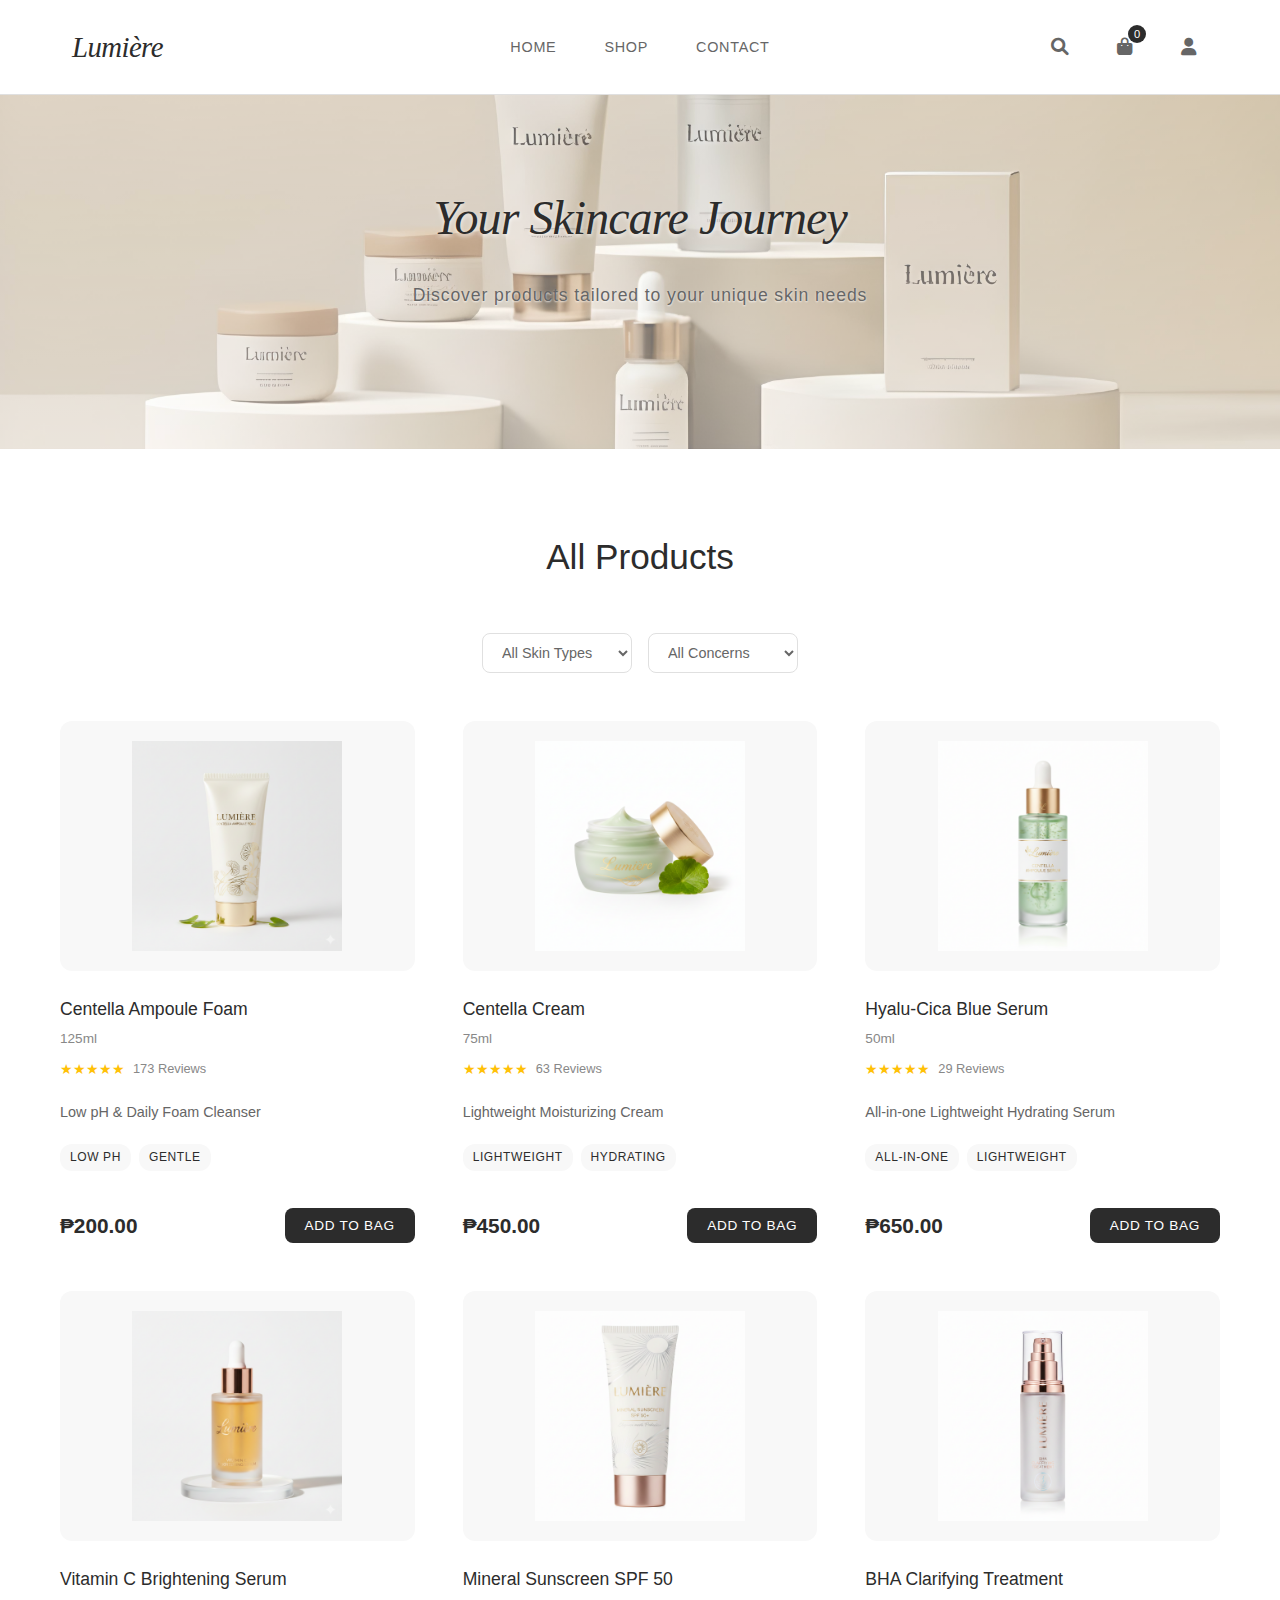
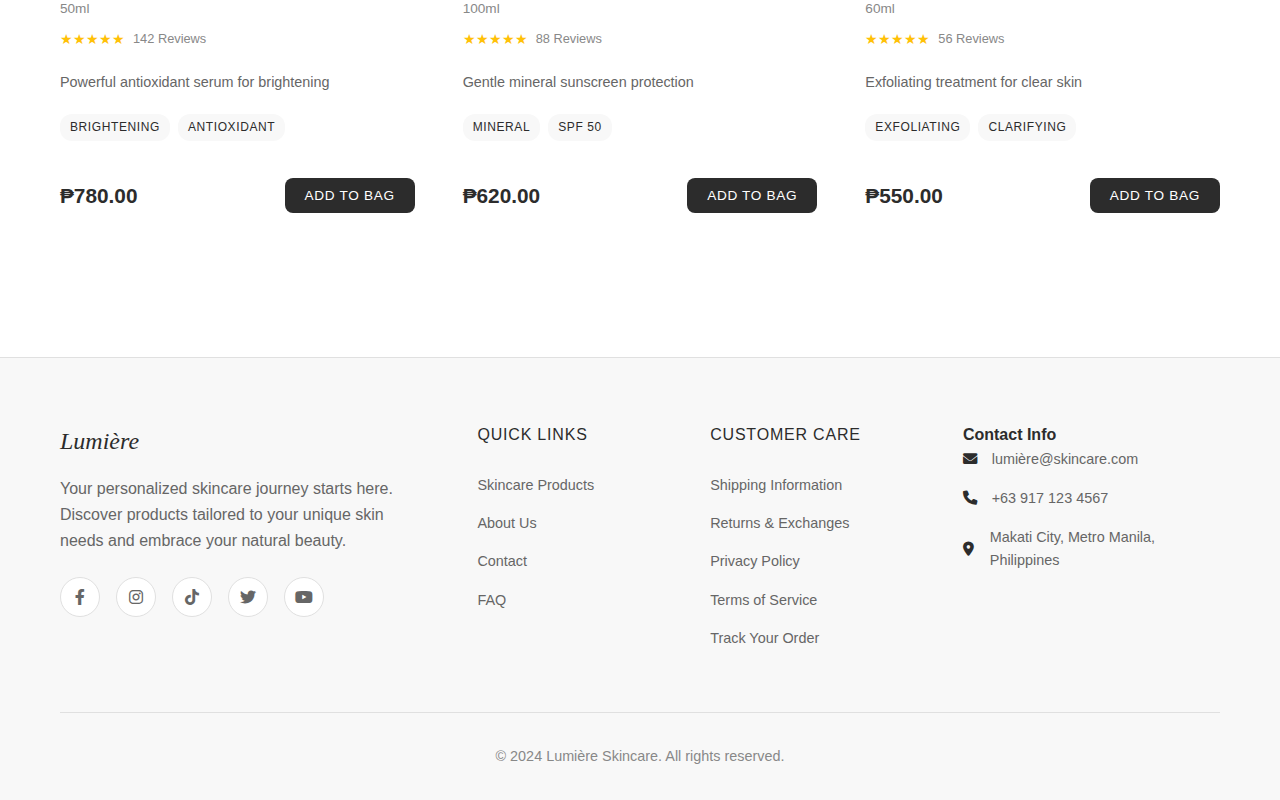
<file: index.html>
<!DOCTYPE html>
<html lang="en">
<head>
    <meta charset="UTF-8">
    <meta name="viewport" content="width=device-width, initial-scale=1.0">
    <title>Lumière Skincare</title>
    <link rel="stylesheet" href="style.css">
    <link href="https://cdnjs.cloudflare.com/ajax/libs/font-awesome/6.0.0/css/all.min.css" rel="stylesheet">
</head>
<body>
    <!-- Header -->
    <header class="header">
        <nav class="nav">
            <!-- Left: Brand -->
            <div class="nav-brand">
                <div class="brand-name">Lumière</div>
            </div>
            
            <!-- Middle: Navigation Links -->
            <div class="nav-center">
                <a href="#about">Home</a>
                <a href="#products">Shop</a>
                <a href="#contact">Contact</a>
            </div>
            
            <!-- Right: Search, Cart, Profile -->
            <div class="nav-right">
                <button class="nav-icon" id="searchBtn">
                    <i class="fas fa-search"></i>
                </button>
                <button class="nav-icon" id="cartBtn">
                    <i class="fas fa-shopping-bag"></i>
                    <span class="cart-count">0</span>
                </button>
                <button class="nav-icon" id="profileBtn">
                    <i class="fas fa-user"></i>
                </button>
            </div>
        </nav>
        
        <!-- Search Bar -->
        <div class="search-bar" id="searchBar">
            <input type="text" placeholder="Search products..." id="searchInput">
            <button class="search-close" id="searchClose">
                <i class="fas fa-times"></i>
            </button>
        </div>
    </header>

    <!-- Hero Section -->
    <section id="about" class="hero">
        <div class="hero-content">
            <h1>Your Skincare Journey</h1>
            <p>Discover products tailored to your unique skin needs</p>
        </div>
    </section>

    <!-- Products Section -->
    <section id="products" class="products-section">
        <div class="container">
            <h2>All Products</h2>
            
            <!-- Filters -->
            <div class="filters">
                <select id="skinTypeFilter">
                    <option value="">All Skin Types</option>
                    <option value="dry">Dry</option>
                    <option value="oily">Oily</option>
                    <option value="combination">Combination</option>
                    <option value="sensitive">Sensitive</option>
                </select>
                
                <select id="concernFilter">
                    <option value="">All Concerns</option>
                    <option value="acne">Acne</option>
                    <option value="aging">Anti-Aging</option>
                    <option value="hydration">Hydration</option>
                    <option value="brightening">Brightening</option>
                </select>
            </div>

            <!-- Products Grid -->
            <div class="products-grid" id="productsGrid">
                <!-- Products will be loaded here -->
            </div>
        </div>
    </section>

    <!-- Footer -->
    <footer class="footer">
        <div class="container">
            <div class="footer-content">
                <div class="footer-section">
                    <h3>Lumière</h3>
                    <p>Your personalized skincare journey starts here. Discover products tailored to your unique skin needs and embrace your natural beauty.</p>
                    <div class="social-links">
                        <a href="#" class="social-link">
                            <i class="fab fa-facebook-f"></i>
                        </a>
                        <a href="#" class="social-link">
                            <i class="fab fa-instagram"></i>
                        </a>
                        <a href="#" class="social-link">
                            <i class="fab fa-tiktok"></i>
                        </a>
                        <a href="#" class="social-link">
                            <i class="fab fa-twitter"></i>
                        </a>
                        <a href="#" class="social-link">
                            <i class="fab fa-youtube"></i>
                        </a>
                    </div>
                </div>
                
                <div class="footer-section">
                    <h4>Quick Links</h4>
                    <ul class="footer-links">
                        <li><a href="#products">Skincare Products</a></li>
                        <li><a href="#about">About Us</a></li>
                        <li><a href="#contact">Contact</a></li>
                        <li><a href="#">FAQ</a></li>
                    </ul>
                </div>
                
                <div class="footer-section">
                    <h4>Customer Care</h4>
                    <ul class="footer-links">
                        <li><a href="#">Shipping Information</a></li>
                        <li><a href="#">Returns & Exchanges</a></li>
                        <li><a href="#">Privacy Policy</a></li>
                        <li><a href="#">Terms of Service</a></li>
                        <li><a href="#" id="trackOrdersBtn">Track Your Order</a></li>
                    </ul>
                </div>
                
            <section id="contact" class="contact-section">
                <div class="container">
                    <h4>Contact Info</h4>
                    <div class="contact-info">
                        <div class="contact-item">
                            <i class="fas fa-envelope"></i>
                            <span>lumière@skincare.com</span>
                        </div>
                        <div class="contact-item">
                            <i class="fas fa-phone"></i>
                            <span>+63 917 123 4567</span>
                        </div>
                        <div class="contact-item">
                            <i class="fas fa-map-marker-alt"></i>
                            <span>Makati City, Metro Manila, Philippines</span>
                        </div>
                    </div>
                </div>
            </div>
            
            <div class="footer-bottom">
                <p>&copy; 2024 Lumière Skincare. All rights reserved.</p>
            </div>
        </div>
    </footer>

    <!-- Product Detail Modal -->
    <div id="productModal" class="modal">
        <div class="modal-content product-detail">
            <!-- Product details will be loaded here -->
        </div>
    </div>

<!-- Login Modal -->
<div id="loginModal" class="modal">
    <div class="modal-content login-modal">
        <span class="close">&times;</span>
        <div class="login-header">
            <h2>Welcome Back</h2>
            <p>Sign in to your account</p>
        </div>
        
        <form class="login-form">
            <div class="form-group">
                <label for="email">Email Address</label>
                <input type="email" id="loginEmail" name="email" placeholder="Enter your email" required>
            </div>
            
            <div class="form-group">
                <label for="password">Password</label>
                <input type="password" id="loginPassword" name="password" placeholder="Enter your password" required>
            </div>
            
            <div class="form-options">
                <label class="remember-me">
                    <input type="checkbox" name="remember">
                    <span>Remember me</span>
                </label>
                <a href="#" id="forgotPasswordBtn" class="forgot-password">Forgot password?</a>
            </div>
            
            <button type="button" id="loginSubmitBtn" class="btn-primary login-btn">
                <span class="btn-text">Sign In</span>
                <span class="btn-spinner" style="display: none;">
                    <i class="fas fa-spinner fa-spin"></i>
                </span>
            </button>
        </form>
        
        <div class="login-footer">
            <p>Don't have an account? <a href="#" id="showSignupBtn">Sign up</a></p>
        </div>
    </div>
</div>

<!-- Signup Modal -->
<div id="signupModal" class="modal">
    <div class="modal-content">
        <span class="close">&times;</span>
        <h2>Create an Account</h2>
        <form id="signupForm">
            <div class="form-row">
                <div class="form-group">
                    <label for="signupFirstName">First Name</label>
                    <input type="text" id="signupFirstName" name="firstName" required>
                </div>
                <div class="form-group">
                    <label for="signupLastName">Last Name</label>
                    <input type="text" id="signupLastName" name="lastName" required>
                </div>
            </div>
            <div class="form-group">
                <label for="signupEmail">Email Address</label>
                <input type="email" id="signupEmail" name="email" required>
            </div>
            <div class="form-group">
                <label for="signupPassword">Password</label>
                <input type="password" id="signupPassword" name="password" required>
            </div>
            <div class="form-group">
                <label for="signupConfirmPassword">Confirm Password</label>
                <input type="password" id="signupConfirmPassword" name="confirmPassword" required>
            </div>
            <div class="form-group checkbox-group">
                <input type="checkbox" id="agreeTerms" name="agreeTerms" required>
                <label for="agreeTerms">I agree to the Terms and Conditions</label>
            </div>
            <button type="submit" id="signupSubmitBtn" class="btn-primary">
                <span class="btn-text">Create Account</span>
                <span class="btn-spinner" style="display: none;">
                    <i class="fas fa-spinner fa-spin"></i>
                </span>
            </button>
        </form>
        <div class="auth-links">
            <a href="#" id="showLoginBtn">Already have an account? Login</a>
        </div>
    </div>
</div>

<!-- Forgot Password Modal -->
<div id="forgotPasswordModal" class="modal">
    <div class="modal-content">
        <span class="close">&times;</span>
        <h2>Reset Password</h2>
        <form id="forgotPasswordForm">
            <div class="form-group">
                <label for="forgotPasswordEmail">Email Address</label>
                <input type="email" id="forgotPasswordEmail" name="email" required>
            </div>
            <button type="submit" id="sendResetLinkBtn" class="btn-primary">
                <span class="btn-text">Send Reset Link</span>
                <span class="btn-spinner" style="display: none;">
                    <i class="fas fa-spinner fa-spin"></i>
                </span>
            </button>
        </form>
        <div class="auth-links">
            <a href="#" id="backToLoginBtn">Back to Login</a>
        </div>
    </div>
</div>

<!-- Cart Modal -->
<div id="cartModal" class="modal">
    <div class="modal-content">
        <span class="close">&times;</span>
        <h2>Your Cart</h2>
        <div id="cartItems">
            <!-- Cart items will be loaded here -->
        </div>
        <div class="cart-total">
            <h3>Total: ₱<span id="cartTotal">0.00</span></h3>
            <button class="btn-primary" id="checkoutBtn">Checkout</button>
        </div>
    </div>
</div>

<!-- Profile Modal -->
<div id="profileModal" class="modal">
    <div class="modal-content">
        <span class="close">&times;</span>
        <h2>My Profile</h2>
        <div class="profile-content">
            <div class="profile-header">
                <h3 id="profileUserName">User Name</h3>
                <p id="profileUserEmail">user@email.com</p>
            </div>
            <div class="profile-details">
                <div class="detail-item">
                    <strong>Email:</strong>
                    <span id="profileUserEmailDetail">user@email.com</span>
                </div>
                <div class="detail-item">
                    <strong>Phone:</strong>
                    <span id="profileUserPhone">+1 (555) 123-4567</span>
                </div>
            </div>
            <div class="profile-actions">
                <button id="editProfileBtn" class="btn-secondary">Edit Profile</button>
                <button id="logoutBtn" class="btn-primary">Logout</button>
            </div>
            <div class="order-history">
                <h3>Order History</h3>
                <div id="orderHistoryList"></div>
            </div>
        </div>
    </div>
</div>

<script src="script.js"></script>
</body>
</html>
</file>
<file: style.css>
* {
    margin: 0;
    padding: 0;
    box-sizing: border-box;
}

:root {
    --primary-color: #2c2c2c;
    --secondary-color: #666;
    --accent-color: #f8f8f8;
    --background-color: #ffffff;
    --border-color: #e0e0e0;
    --text-light: #888;
}

body {
    font-family: 'Inter', -apple-system, BlinkMacSystemFont, sans-serif;
    line-height: 1.6;
    color: var(--primary-color);
    background-color: var(--background-color);
}

.container {
    max-width: 1200px;
    margin: 0 auto;
    padding: 0 20px;
}

/* Header */
.header {
    background: var(--background-color);
    border-bottom: 1px solid var(--border-color);
    position: fixed;
    width: 100%;
    top: 0;
    z-index: 1000;
    transition: all 0.3s ease;
}

.nav {
    display: grid;
    grid-template-columns: 1fr 2fr 1fr;
    align-items: center;
    padding: 1.5rem 2rem;
    max-width: 1200px;
    margin: 0 auto;
    gap: 2rem;
}

/* Left: Brand */
.nav-brand {
    display: flex;
    align-items: center;
}

.brand-name {
    font-size: 1.8rem;
    font-weight: 300;
    letter-spacing: -0.02em;
    color: var(--primary-color);
    font-family: 'Georgia', serif;
    font-style: italic;
}

/* Middle: Navigation Links */
.nav-center {
    display: flex;
    justify-content: center;
    align-items: center;
    gap: 3rem;
}

.nav-center a {
    text-decoration: none;
    color: var(--secondary-color);
    font-weight: 350;
    font-size: 0.9rem;
    letter-spacing: 0.05em;
    text-transform: uppercase;
    position: relative;
    padding: 0.5rem 0;
    transition: color 0.3s ease;
}

.nav-center a:hover {
    color: var(--primary-color);
}

.nav-center a::after {
    content: '';
    position: absolute;
    bottom: 0;
    left: 0;
    width: 0;
    height: 1px;
    background: var(--primary-color);
    transition: width 0.3s ease;
}

.nav-center a:hover::after {
    width: 100%;
}

/* Right: Icons */
.nav-right {
    display: flex;
    justify-content: flex-end;
    align-items: center;
    gap: 1.5rem;
}

.nav-icon {
    background: none;
    border: none;
    font-size: 1.1rem;
    cursor: pointer;
    position: relative;
    color: var(--secondary-color);
    padding: 0.5rem;
    transition: color 0.3s ease;
    width: 40px;
    height: 40px;
    display: flex;
    align-items: center;
    justify-content: center;
    border-radius: 50%;
}

.nav-icon:hover {
    color: var(--primary-color);
    background: var(--accent-color);
}

.cart-count {
    position: absolute;
    top: -2px;
    right: -2px;
    background: var(--primary-color);
    color: white;
    border-radius: 50%;
    width: 18px;
    height: 18px;
    font-size: 0.7rem;
    display: flex;
    align-items: center;
    justify-content: center;
    font-weight: 400;
}

/* Search Bar */
.search-bar {
    display: none;
    background: var(--background-color);
    border-top: 1px solid var(--border-color);
    padding: 1rem 2rem;
    position: absolute;
    top: 100%;
    left: 0;
    right: 0;
    z-index: 1001;
}

.search-bar.active {
    display: flex;
    align-items: center;
    gap: 1rem;
}

.search-bar input {
    flex: 1;
    padding: 0.8rem;
    border: 1px solid var(--border-color);
    border-radius: 8px;
    font-size: 0.9rem;
    background: var(--accent-color);
}

.search-close {
    background: none;
    border: none;
    font-size: 1.2rem;
    cursor: pointer;
    color: var(--secondary-color);
    padding: 0.5rem;
}

/* Hero Section */
.hero {
    background: linear-gradient(rgba(255, 255, 255, 0.2), rgba(255, 255, 255, 0.5)), 
                url('images/hero-bg.jpg');
    background-size: cover;
    background-position: center;
    background-repeat: no-repeat;
    color: var(--primary-color);
    padding: 180px 2rem 100px;
    text-align: center;
    margin-top: 0;
    position: relative;
    overflow: hidden;
}

.hero-content h1 {
    font-size: 3rem;
    font-weight: 300;
    margin-bottom: 1.5rem;
    letter-spacing: -0.02em;
    font-family: 'Georgia', serif;
    font-style: italic;
    text-shadow: 0 2px 4px rgba(255, 255, 255, 0.8);
}

.hero-content p {
    font-size: 1.1rem;
    margin-bottom: 2.5rem;
    color: var(--secondary-color);
    font-weight: 350;
    letter-spacing: 0.05em;
    text-shadow: 0 1px 2px rgba(255, 255, 255, 0.8);
}

.hero .btn-primary {
    background: var(--primary-color);
    color: white;
    border: none;
    padding: 14px 35px;
    border-radius: 0;
    cursor: pointer;
    font-size: 0.9rem;
    font-weight: 400;
    letter-spacing: 0.1em;
    text-transform: uppercase;
    transition: all 0.3s ease;
    box-shadow: 0 4px 12px rgba(0, 0, 0, 0.15);
}

.hero .btn-primary:hover {
    background: #000;
    transform: translateY(-2px);
    box-shadow: 0 6px 20px rgba(0, 0, 0, 0.2);
}

@media (max-width: 768px) {
    .hero {
        padding: 200px 1rem 80px;
        background-position: 60% center;
    }
    
    .hero-content h1 {
        font-size: 2.2rem;
    }
}

@media (max-width: 480px) {
    .hero {
        padding: 180px 1rem 60px;
        background-position: 65% center;
    }
    
    .hero-content h1 {
        font-size: 1.8rem;
    }
    
    .hero-content p {
        font-size: 1rem;
    }
}

/* Buttons */
.btn-primary {
    background: var(--primary-color);
    color: white;
    border: none;
    padding: 14px 35px;
    border-radius: 0;
    cursor: pointer;
    font-size: 0.9rem;
    font-weight: 400;
    letter-spacing: 0.1em;
    text-transform: uppercase;
    transition: all 0.3s ease;
}

.btn-primary:hover {
    background: #000;
    transform: translateY(-2px);
}

/* Products Section */
.products-section {
    padding: 80px 0;
}

.products-section h2 {
    text-align: center;
    margin-bottom: 3rem;
    font-weight: 300;
    font-size: 2.2rem;
    color: var(--primary-color);
}

/* Filters */
.filters {
    display: flex;
    gap: 1rem;
    margin-bottom: 3rem;
    flex-wrap: wrap;
    justify-content: center;
}

.filters select {
    padding: 10px 15px;
    border: 1px solid var(--border-color);
    border-radius: 8px;
    background: var(--background-color);
    font-size: 0.9rem;
    min-width: 150px;
    color: var(--secondary-color);
}

/* Products Grid - Clean Layout */
.products-grid {
    display: grid;
    grid-template-columns: repeat(auto-fit, minmax(320px, 1fr));
    gap: 3rem;
    margin-top: 2rem;
}

.product-card {
    background: transparent;
    border-radius: 0;
    padding: 0;
    box-shadow: none;
    transition: all 0.3s;
    cursor: pointer;
    border: none;
    display: flex;
    flex-direction: column;
}

.product-card:hover {
    transform: translateY(-5px);
}

.product-image {
    width: 100%;
    height: 280px;
    background: var(--accent-color);
    border-radius: 12px;
    margin-bottom: 1.5rem;
    display: flex;
    align-items: center;
    justify-content: center;
    color: var(--text-light);
    font-size: 4rem;
    position: relative;
    overflow: hidden;
}

.product-badge {
    position: absolute;
    top: 12px;
    left: 12px;
    background: var(--primary-color);
    color: white;
    padding: 4px 12px;
    border-radius: 20px;
    font-size: 0.8rem;
    font-weight: 500;
    text-transform: uppercase;
    letter-spacing: 0.05em;
}

.product-info {
    display: flex;
    flex-direction: column;
    gap: 0.8rem;
}

.product-header {
    display: flex;
    justify-content: space-between;
    align-items: flex-start;
    gap: 1rem;
}

.product-title-rating {
    flex: 1;
}

.product-title-rating h3 {
    font-weight: 500;
    margin-bottom: 0.3rem;
    color: var(--primary-color);
    font-size: 1.1rem;
}

.product-sizes {
    color: var(--text-light);
    font-size: 0.85rem;
    margin-bottom: 0.5rem;
}

.product-rating {
    display: flex;
    align-items: center;
    gap: 0.5rem;
    margin-bottom: 0.5rem;
}

.stars {
    color: #ffc107;
    font-size: 0.9rem;
}

.rating-count {
    color: var(--text-light);
    font-size: 0.8rem;
}

.product-description {
    color: var(--secondary-color);
    font-size: 0.9rem;
    line-height: 1.5;
    margin-bottom: 0.5rem;
}

.product-footer {
    display: flex;
    justify-content: space-between;
    align-items: center;
    margin-top: 0.5rem;
}

.product-price {
    font-size: 1.3rem;
    font-weight: 600;
    color: var(--primary-color);
}

.product-price .original-price {
    font-size: 1rem;
    color: var(--text-light);
    text-decoration: line-through;
    margin-right: 0.5rem;
}

.add-to-cart-btn {
    background: var(--primary-color);
    color: white;
    border: none;
    padding: 10px 20px;
    border-radius: 8px;
    cursor: pointer;
    font-size: 0.85rem;
    font-weight: 500;
    text-transform: uppercase;
    letter-spacing: 0.05em;
    transition: all 0.3s ease;
    white-space: nowrap;
}

.add-to-cart-btn:hover {
    background: #000;
    transform: translateY(-1px);
}

/* Product Tags */
.product-tags {
    display: flex;
    flex-wrap: wrap;
    gap: 0.5rem;
    margin-bottom: 1rem;
}

.tag {
    background: var(--accent-color);
    color: var(--primary-color);
    padding: 4px 10px;
    border-radius: 12px;
    font-size: 0.75rem;
    font-weight: 500;
    text-transform: uppercase;
    letter-spacing: 0.05em;
}

/* Responsive adjustments */
@media (max-width: 768px) {
    .products-grid {
        grid-template-columns: repeat(auto-fit, minmax(280px, 1fr));
        gap: 2rem;
    }
    
    .product-image {
        height: 240px;
    }
    
    .product-header {
        flex-direction: column;
        gap: 0.5rem;
    }
    
    .product-footer {
        flex-direction: column;
        align-items: flex-start;
        gap: 1rem;
    }
    
    .add-to-cart-btn {
        width: 100%;
    }
}

@media (max-width: 480px) {
    .products-grid {
        grid-template-columns: 1fr;
        gap: 2rem;
    }
    
    .product-image {
        height: 220px;
    }
}

/* Footer */
.footer {
    background: var(--accent-color);
    border-top: 1px solid var(--border-color);
    padding: 4rem 0 2rem;
    margin-top: 4rem;
}

.footer-content {
    display: grid;
    grid-template-columns: 2fr 1fr 1fr 1.5fr;
    gap: 3rem;
    margin-bottom: 3rem;
}

.footer-section h3 {
    font-size: 1.5rem;
    font-weight: 300;
    margin-bottom: 1rem;
    font-family: 'Georgia', serif;
    font-style: italic;
    color: var(--primary-color);
}

.footer-section h4 {
    font-size: 1rem;
    font-weight: 500;
    margin-bottom: 1.5rem;
    color: var(--primary-color);
    text-transform: uppercase;
    letter-spacing: 0.05em;
}

.footer-section p {
    color: var(--secondary-color);
    line-height: 1.6;
    margin-bottom: 1.5rem;
}

/* Social Links */
.social-links {
    display: flex;
    gap: 1rem;
}

.social-link {
    display: flex;
    align-items: center;
    justify-content: center;
    width: 40px;
    height: 40px;
    background: var(--background-color);
    border: 1px solid var(--border-color);
    border-radius: 50%;
    color: var(--secondary-color);
    text-decoration: none;
    transition: all 0.3s ease;
}

.social-link:hover {
    background: var(--primary-color);
    color: white;
    transform: translateY(-2px);
}

/* Footer Links */
.footer-links {
    list-style: none;
}

.footer-links li {
    margin-bottom: 0.8rem;
}

.footer-links a {
    color: var(--secondary-color);
    text-decoration: none;
    transition: color 0.3s ease;
    font-size: 0.9rem;
}

.footer-links a:hover {
    color: var(--primary-color);
}

/* Contact Info */
.contact-info {
    display: flex;
    flex-direction: column;
    gap: 1rem;
}

.contact-item {
    display: flex;
    align-items: center;
    gap: 0.8rem;
    color: var(--secondary-color);
    font-size: 0.9rem;
}

.contact-item i {
    width: 16px;
    color: var(--primary-color);
}

/* Footer Bottom */
.footer-bottom {
    border-top: 1px solid var(--border-color);
    padding-top: 2rem;
    text-align: center;
}

.footer-bottom p {
    color: var(--text-light);
    font-size: 0.9rem;
}

/* Modals */
.modal {
    display: none;
    position: fixed;
    z-index: 2000;
    left: 0;
    top: 0;
    width: 100%;
    height: 100%;
    background-color: rgba(0,0,0,0.5);
}

.modal-content {
    background-color: var(--background-color);
    margin: 5% auto;
    padding: 2rem;
    border-radius: 12px;
    width: 90%;
    max-width: 600px;
    max-height: 80vh;
    overflow-y: auto;
    position: relative;
}

.close {
    color: var(--secondary-color);
    float: right;
    font-size: 28px;
    font-weight: bold;
    cursor: pointer;
    position: absolute;
    right: 1rem;
    top: 1rem;
}

.close:hover {
    color: var(--primary-color);
}

/* Cart Styles */
.cart-item {
    display: flex;
    justify-content: space-between;
    align-items: center;
    padding: 1rem 0;
    border-bottom: 1px solid var(--border-color);
}

.cart-item-info h4 {
    margin-bottom: 0.5rem;
    font-weight: 400;
}

.cart-item-price {
    color: var(--primary-color);
    font-weight: 500;
}

.cart-item-quantity {
    display: flex;
    align-items: center;
    gap: 0.5rem;
}

.quantity-btn {
    background: var(--accent-color);
    border: 1px solid var(--border-color);
    width: 30px;
    height: 30px;
    border-radius: 50%;
    cursor: pointer;
    display: flex;
    align-items: center;
    justify-content: center;
    color: var(--secondary-color);
}

.cart-total {
    margin-top: 2rem;
    padding-top: 1rem;
    border-top: 2px solid var(--border-color);
    text-align: center;
}

/* Product Detail */
.product-detail {
    max-width: 800px;
}

.product-detail-content {
    display: grid;
    grid-template-columns: 1fr 1fr;
    gap: 2rem;
}

.product-detail-image {
    background: var(--accent-color);
    border-radius: 12px;
    height: 300px;
    display: flex;
    align-items: center;
    justify-content: center;
    font-size: 4rem;
    color: var(--text-light);
}

.product-detail-info h2 {
    margin-bottom: 1rem;
    font-weight: 400;
}

.product-detail-price {
    font-size: 1.5rem;
    color: var(--primary-color);
    font-weight: 500;
    margin: 1rem 0;
}

.product-detail-description {
    margin: 1rem 0;
    line-height: 1.6;
    color: var(--secondary-color);
}

.ingredients-list {
    margin: 1rem 0;
}

.ingredients-list h4 {
    margin-bottom: 0.5rem;
    font-weight: 500;
}

.subscription-option {
    background: var(--accent-color);
    padding: 1rem;
    border-radius: 8px;
    margin: 1rem 0;
    border: 2px solid transparent;
    cursor: pointer;
}

.subscription-option.selected {
    border-color: var(--primary-color);
}

/* Responsive */
@media (max-width: 768px) {
    .nav {
        grid-template-columns: 1fr;
        padding: 1rem;
        gap: 1rem;
    }
    
    .nav-center {
        order: 3;
        grid-column: 1;
        gap: 1.5rem;
        flex-wrap: wrap;
    }
    
    .nav-brand {
        justify-content: center;
    }
    
    .nav-right {
        justify-content: center;
    }
    
    .hero-content h1 {
        font-size: 2.2rem;
    }
    
    .hero {
        padding: 200px 1rem 80px;
    }
    
    .products-grid {
        grid-template-columns: repeat(auto-fill, minmax(250px, 1fr));
    }
    
    .filters {
        flex-direction: column;
        align-items: center;
    }
    
    .filters select {
        width: 100%;
        max-width: 300px;
    }
    
    .product-detail-content {
        grid-template-columns: 1fr;
    }

    /* Footer Responsive */
    .footer-content {
        grid-template-columns: 1fr;
        gap: 2rem;
    }
    
    .footer-section {
        text-align: center;
    }
    
    .social-links {
        justify-content: center;
    }
    
    .contact-item {
        justify-content: center;
    }
}

@media (max-width: 480px) {
    .nav-center {
        gap: 1rem;
    }
    
    .nav-center a {
        font-size: 0.8rem;
    }
    
    .hero-content h1 {
        font-size: 1.8rem;
    }
    
    .footer {
        padding: 3rem 0 1.5rem;
    }
    
    .footer-content {
        gap: 1.5rem;
    }
}

/* Add to existing CSS */

.no-products {
    text-align: center;
    padding: 4rem 2rem;
    grid-column: 1 / -1;
}

.no-products h3 {
    margin-bottom: 1rem;
    color: var(--primary-color);
    font-size: 1.5rem;
    font-weight: 400;
}

.no-products p {
    color: var(--secondary-color);
    margin-bottom: 2rem;
    font-size: 1rem;
}

/* Profile modal styles */
.profile-content {
    display: flex;
    flex-direction: column;
    gap: 1.5rem;
}

.profile-section {
    padding: 1.5rem;
    border: 1px solid var(--border-color);
    border-radius: 8px;
    background: var(--accent-color);
}

.profile-section h3 {
    margin-bottom: 0.5rem;
    color: var(--primary-color);
    font-size: 1.1rem;
    font-weight: 500;
}

.profile-section p {
    color: var(--secondary-color);
    line-height: 1.5;
    font-size: 0.9rem;
}

/* Checkout Styles */
.checkout-modal {
    max-width: 800px;
    max-height: 90vh;
    overflow-y: auto;
}

.checkout-content {
    display: flex;
    flex-direction: column;
    gap: 2rem;
}

.checkout-section {
    border: 1px solid var(--border-color);
    border-radius: 12px;
    padding: 1.5rem;
    background: var(--accent-color);
}

.checkout-section h3 {
    margin-bottom: 1rem;
    color: var(--primary-color);
    font-size: 1.1rem;
    font-weight: 500;
}

/* Form Styles */
.form-row {
    display: grid;
    grid-template-columns: 1fr 1fr;
    gap: 1rem;
}

.form-group {
    margin-bottom: 1.5rem;
}

.form-group label {
    display: block;
    margin-bottom: 0.5rem;
    font-weight: 500;
    color: #2c2c2c;
    font-size: 0.95rem;
}

.form-group input {
    width: 100%;
    padding: 12px 16px;
    border: 2px solid #e1e5e9;
    border-radius: 6px;
    font-size: 1rem;
    box-sizing: border-box;
    background: white;
    transition: all 0.3s ease;
}

.form-group input:focus {
    outline: none;
    border-color: #2c2c2c;
    box-shadow: 0 0 0 3px rgba(44, 44, 44, 0.1);
}

/* Payment Options */
.payment-options {
    display: flex;
    flex-direction: column;
    gap: 0.8rem;
}

.payment-option {
    display: block;
    cursor: pointer;
}

.payment-option input {
    display: none;
}

.payment-content {
    display: flex;
    align-items: center;
    gap: 1rem;
    padding: 1rem;
    border: 2px solid var(--border-color);
    border-radius: 8px;
    transition: all 0.3s ease;
    background: var(--background-color);
}

.payment-option input:checked + .payment-content {
    border-color: var(--primary-color);
    background: var(--accent-color);
}

.payment-content i {
    font-size: 1.2rem;
    color: var(--primary-color);
    width: 20px;
}

.payment-content span {
    font-weight: 500;
}

/* Credit Card Details */
.credit-card-details {
    margin-top: 1rem;
    padding: 1.5rem;
    border: 1px solid var(--border-color);
    border-radius: 8px;
    background: var(--background-color);
}

/* Order Items */
.order-items {
    margin-bottom: 1rem;
}

.order-item {
    display: flex;
    justify-content: space-between;
    padding: 0.5rem 0;
    border-bottom: 1px solid var(--border-color);
}

.order-item:last-child {
    border-bottom: none;
}

.order-total {
    text-align: right;
    padding-top: 1rem;
    border-top: 2px solid var(--border-color);
    font-size: 1.1rem;
}

/* Checkout Actions */
.checkout-actions {
    display: flex;
    gap: 1rem;
    justify-content: space-between;
    margin-top: 2rem;
    padding-top: 1.5rem;
    border-top: 1px solid var(--border-color);
}

/* Order Confirmation */
.order-confirmation {
    text-align: center;
    max-width: 600px;
}

.confirmation-header {
    margin-bottom: 2rem;
}

.confirmation-header i {
    font-size: 4rem;
    color: #4CAF50;
    margin-bottom: 1rem;
}

.confirmation-header h2 {
    color: var(--primary-color);
    margin-bottom: 0.5rem;
}

.confirmation-details {
    text-align: left;
    margin-bottom: 2rem;
    padding: 1.5rem;
    border: 1px solid var(--border-color);
    border-radius: 12px;
    background: var(--accent-color);
}

.detail-item {
    display: flex;
    justify-content: between;
    margin-bottom: 0.8rem;
    padding-bottom: 0.8rem;
    border-bottom: 1px solid var(--border-color);
}

.detail-item:last-child {
    border-bottom: none;
    margin-bottom: 0;
}

.detail-item strong {
    min-width: 120px;
    color: var(--primary-color);
}

.order-items-summary {
    margin-bottom: 2rem;
    text-align: left;
}

.order-items-summary h4 {
    margin-bottom: 1rem;
    color: var(--primary-color);
}

.order-item-summary {
    display: flex;
    justify-content: space-between;
    padding: 0.5rem 0;
    border-bottom: 1px solid var(--border-color);
}

.confirmation-message {
    margin-bottom: 2rem;
    padding: 1rem;
    background: var(--accent-color);
    border-radius: 8px;
}

.confirmation-message p {
    margin-bottom: 0.5rem;
}

.confirmation-message p:last-child {
    margin-bottom: 0;
}

/* Responsive */
@media (max-width: 768px) {
    .form-row {
        grid-template-columns: 1fr;
    }
    
    .checkout-actions {
        flex-direction: column;
    }
    
    .detail-item {
        flex-direction: column;
        gap: 0.3rem;
    }
}

.modal .close {
    position: absolute;
    top: 15px;
    right: 20px;
    font-size: 28px;
    font-weight: bold;
    cursor: pointer;
    color: #aaa;
    z-index: 1001;
}

.modal .close:hover {
    color: #000;
}

.modal-content {
    position: relative;
}

.order-confirmation {
    max-width: 600px;
    text-align: center;
}

.confirmation-header {
    margin-bottom: 2rem;
}

.confirmation-header i {
    font-size: 4rem;
    color: #4CAF50;
    margin-bottom: 1rem;
}

.confirmation-header h2 {
    color: #2c2c2c;
    margin-bottom: 0.5rem;
}

.confirmation-details {
    text-align: left;
    background: #f9f9f9;
    padding: 1.5rem;
    border-radius: 8px;
    margin-bottom: 1.5rem;
}

.detail-item {
    display: flex;
    justify-content: space-between;
    margin-bottom: 0.5rem;
    padding-bottom: 0.5rem;
    border-bottom: 1px solid #eee;
}

.detail-item:last-child {
    border-bottom: none;
    margin-bottom: 0;
}

.order-items-summary {
    text-align: left;
    margin-bottom: 1.5rem;
}

.order-item-summary {
    display: flex;
    justify-content: space-between;
    margin-bottom: 0.5rem;
    padding: 0.5rem 0;
    border-bottom: 1px solid #eee;
}

.confirmation-message {
    background: #e8f5e8;
    padding: 1rem;
    border-radius: 8px;
    margin-bottom: 1.5rem;
    text-align: left;
}

.confirmation-message p {
    margin-bottom: 0.5rem;
}

.confirmation-message p:last-child {
    margin-bottom: 0;
}

.confirmation-actions {
    display: flex;
    justify-content: center;
    gap: 1rem;
}

#continueAfterOrderBtn {
    padding: 12px 30px;
    font-size: 1rem;
}

.product-image img {
    width: 100%;
    height: 250px;
    object-fit: contain;
    object-position: center;
    display: block;
    background: #f8f8f8;
    padding: 20px;
    box-sizing: border-box;
}

.product-image {
    width: 100%;
    height: 250px;
    overflow: hidden;
    background: #f8f8f8;
    position: relative;
    display: flex;
    align-items: center;
    justify-content: center;
}

/* Login/Signup Modal Styles */
.login-modal,
.signup-modal {
    max-width: 450px;
    width: 90%;
}

.login-form,
.signup-form {
    padding: 1rem 0;
    text-align: left;
}

.form-options {
    display: flex;
    justify-content: space-between;
    align-items: center;
    margin-bottom: 1.5rem;
    font-size: 0.9rem;
}

.remember-me,
.terms-agree {
    display: flex;
    align-items: center;
    gap: 0.5rem;
    cursor: pointer;
}

.login-form .btn-primary,
.login-form .btn-secondary,
.signup-form .btn-primary,
.signup-form .btn-secondary {
    display: block;
    margin: 0.5rem auto;
}

.remember-me input,
.terms-agree input {
    margin: 0;
}

.forgot-password {
    color: #2c2c2c;
    text-decoration: none;
}

.forgot-password:hover {
    text-decoration: underline;
}

.login-divider {
    text-align: center;
    margin: 1.5rem 0;
    position: relative;
}

.login-divider::before {
    content: '';
    position: absolute;
    top: 50%;
    left: 0;
    right: 0;
    height: 1px;
    background: #e0e0e0;
}

.login-divider span {
    background: white;
    padding: 0 1rem;
    color: #666;
    font-size: 0.9rem;
}

.signup-prompt,
.login-prompt {
    text-align: center;
    margin-top: 1.5rem;
    padding-top: 1.5rem;
    border-top: 1px solid #e0e0e0;
}

.signup-prompt a,
.login-prompt a {
    color: #2c2c2c;
    text-decoration: none;
    font-weight: 500;
}

.signup-prompt a:hover,
.login-prompt a:hover {
    text-decoration: underline;
}

.terms-agree span {
    font-size: 0.9rem;
}

.terms-agree a {
    color: #2c2c2c;
    text-decoration: underline;
}

/* Password Toggle */
.password-toggle {
    position: absolute;
    right: 12px;
    top: 50%;
    transform: translateY(-50%);
    cursor: pointer;
    color: #666;
}

.form-group {
    position: relative;
}

/* Login Modal Styles */
.login-modal {
    max-width: 400px;
    padding: 2.5rem;
    border-radius: 8px;
    box-shadow: 0 10px 25px rgba(0,0,0,0.1);
}

.login-header {
    margin: 0;
    color: #2c2c2c;
    font-size: 2rem;
    font-weight: 600;
    letter-spacing: -0.5px;
}

.login-header h2 {
    color: #2c2c2c;
    margin-bottom: 0.5rem;
}

.login-header p {
    color: #666;
    margin-bottom: 0;
}

.login-btn {
    width: 100%;
    padding: 12px;
    margin: 1rem 0;
}

.form-options {
    display: flex;
    justify-content: space-between;
    align-items: center;
    margin: 1rem 0;
}

.remember-me {
    display: flex;
    align-items: center;
    gap: 0.5rem;
    font-size: 0.9rem;
}

.forgot-password {
    color: #2c2c2c;
    text-decoration: none;
    font-size: 0.9rem;
}

.forgot-password:hover {
    text-decoration: underline;
}

.login-footer {
    margin: 1.5rem 0;
    padding-top: 1.5rem;
    border-top: 1px solid #eee;
}

.login-footer a {
    color: #2c2c2c;
    font-weight: 500;
    text-decoration: none;
}

.login-footer a:hover {
    text-decoration: underline;
}

.divider {
    position: relative;
    text-align: center;
    margin: 1.5rem 0;
    color: #666;
    font-size: 0.9rem;
}

.divider::before {
    content: '';
    position: absolute;
    top: 50%;
    left: 0;
    right: 0;
    height: 1px;
    background: #eee;
    z-index: 1;
}

.divider span {
    background: white;
    padding: 0 1rem;
    position: relative;
    z-index: 2;
}

/* Order History */
.empty-order {
    text-align: center;
    padding: 2rem;
    background: #f8f8f8;
    border-radius: 8px;
}

.empty-order i {
    font-size: 3rem;
    color: #ccc;
    margin-bottom: 1rem;
}

.empty-order p {
    color: #666;
    margin-bottom: 1.5rem;
}

/* Account Details */
.account-details {
    background: #f8f8f8;
    padding: 1.5rem;
    border-radius: 8px;
}

.detail-item {
    display: flex;
    justify-content: space-between;
    margin-bottom: 0.75rem;
    padding-bottom: 0.75rem;
    border-bottom: 1px solid #eee;
}

.detail-item:last-child {
    border-bottom: none;
    margin-bottom: 0;
}

/* Addresses */
.addresses-list {
    display: flex;
    flex-direction: column;
    gap: 1rem;
}

.address-card {
    background: #f8f8f8;
    padding: 1.5rem;
    border-radius: 8px;
    border: 1px solid #eee;
}

.address-header {
    display: flex;
    justify-content: space-between;
    align-items: center;
    margin-bottom: 1rem;
}

.address-details p {
    margin: 0.25rem 0;
    color: #666;
}

.add-address-btn {
    align-self: flex-start;
}

/* Profile Actions */
.profile-actions {
    display: flex;
    gap: 1rem;
    justify-content: flex-end;
    padding-top: 1.5rem;
    border-top: 1px solid #eee;
}

.btn-text {
    background: none;
    border: none;
    color: #2c2c2c;
    cursor: pointer;
    text-decoration: underline;
    padding: 0;
}

.btn-text:hover {
    color: #000;
}

/* Order History Box Styles */
.order-history-item {
    background: white;
    border: 1px solid #e0e0e0;
    border-radius: 8px;
    padding: 1.5rem;
    margin-bottom: 1rem;
    box-shadow: 0 2px 4px rgba(0,0,0,0.1);
    transition: all 0.3s ease;
}

.order-history-item:hover {
    box-shadow: 0 4px 8px rgba(0,0,0,0.15);
    transform: translateY(-2px);
}

.order-header {
    display: flex;
    justify-content: space-between;
    align-items: flex-start;
    margin-bottom: 1rem;
    padding-bottom: 1rem;
    border-bottom: 1px solid #f0f0f0;
}

.order-info h4 {
    margin: 0 0 0.25rem 0;
    color: #2c2c2c;
    font-size: 1.1rem;
    font-weight: 600;
}

.order-date {
    color: #666;
    font-size: 0.9rem;
}

.order-status {
    text-align: right;
}

.status-badge {
    padding: 0.4rem 0.8rem;
    border-radius: 20px;
    font-size: 0.75rem;
    font-weight: 600;
    text-transform: uppercase;
    letter-spacing: 0.5px;
}

.status-processing {
    background: #fff3cd;
    color: #856404;
    border: 1px solid #ffeaa7;
}

.status-shipped {
    background: #d1ecf1;
    color: #0c5460;
    border: 1px solid #bee5eb;
}

.status-delivered {
    background: #d4edda;
    color: #155724;
    border: 1px solid #c3e6cb;
}

.order-items {
    margin-bottom: 1rem;
}

.order-item {
    display: flex;
    justify-content: space-between;
    align-items: center;
    padding: 0.75rem 0;
    border-bottom: 1px solid #f8f8f8;
}

.order-item:last-child {
    border-bottom: none;
}

.item-info {
    display: flex;
    flex-direction: column;
    flex: 1;
}

.item-name {
    font-weight: 500;
    color: #2c2c2c;
    margin-bottom: 0.25rem;
}

.item-quantity {
    font-size: 0.8rem;
    color: #666;
}

.item-price {
    font-weight: 600;
    color: #2c2c2c;
    min-width: 80px;
    text-align: right;
}

.order-footer {
    display: flex;
    justify-content: space-between;
    align-items: center;
    padding-top: 1rem;
    border-top: 1px solid #f0f0f0;
    margin-top: 1rem;
}

.order-total {
    font-size: 1.1rem;
    font-weight: 700;
    color: #2c2c2c;
}

.reorder-btn {
    padding: 0.5rem 1.5rem;
    font-size: 0.8rem;
    background: transparent;
    color: #2c2c2c;
    border: 1px solid #2c2c2c;
    border-radius: 4px;
    cursor: pointer;
    transition: all 0.3s ease;
    text-transform: uppercase;
    letter-spacing: 0.5px;
    font-weight: 500;
}

.reorder-btn:hover {
    background: #2c2c2c;
    color: white;
}

/* Empty Order History State */
.empty-order-history {
    text-align: center;
    padding: 3rem 2rem;
    color: #666;
    background: #f9f9f9;
    border-radius: 8px;
    border: 2px dashed #ddd;
}

.empty-order-history i {
    font-size: 3rem;
    margin-bottom: 1rem;
    color: #ccc;
}

.empty-order-history h3 {
    margin-bottom: 0.5rem;
    color: #888;
    font-weight: 500;
}

.empty-order-history p {
    margin-bottom: 0.5rem;
    color: #999;
}

.small-text {
    font-size: 0.8rem;
    color: #888;
    margin-top: 0.5rem;
}

/* Order History Section Styling */
.order-history-section {
    border-top: 2px solid #f0f0f0;
    padding-top: 2rem;
    margin-top: 2rem;
}

.order-history-section h3 {
    margin-bottom: 1.5rem;
    color: #2c2c2c;
    font-size: 1.3rem;
    font-weight: 600;
    border-bottom: 2px solid #2c2c2c;
    padding-bottom: 0.5rem;
    display: inline-block;
}

.order-history-container {
    max-height: 500px;
    overflow-y: auto;
    padding-right: 0.5rem;
}

/* Scrollbar Styling */
.order-history-container::-webkit-scrollbar {
    width: 6px;
}

.order-history-container::-webkit-scrollbar-track {
    background: #f1f1f1;
    border-radius: 3px;
}

.order-history-container::-webkit-scrollbar-thumb {
    background: #c1c1c1;
    border-radius: 3px;
}

.order-history-container::-webkit-scrollbar-thumb:hover {
    background: #a8a8a8;
}

/* Clean Login Modal Styles */
.login-modal {
    max-width: 400px;
    border-radius: 12px;
}

.login-header {
    text-align: center;
    margin-bottom: 2rem;
}

.login-header h2 {
    color: var(--primary-color);
    margin-bottom: 0.5rem;
    font-weight: 400;
    font-size: 2rem;
}

.login-header p {
    color: var(--secondary-color);
    font-size: 0.95rem;
}

.login-btn {
    width: 100%;
    padding: 12px;
    margin: 1rem 0;
}

.form-options {
    display: flex;
    justify-content: space-between;
    align-items: center;
    margin: 1rem 0;
    font-size: 0.9rem;
}

.remember-me {
    display: flex;
    align-items: center;
    gap: 0.5rem;
    cursor: pointer;
}

.forgot-password {
    color: var(--primary-color);
    text-decoration: none;
}

.forgot-password:hover {
    text-decoration: underline;
}

.login-footer {
    text-align: center;
    margin-top: 1.5rem;
    padding-top: 1.5rem;
    border-top: 1px solid var(--border-color);
}

.login-footer a {
    color: var(--primary-color);
    font-weight: 500;
    text-decoration: none;
}

.login-footer a:hover {
    text-decoration: underline;
}

/* Order History Styles */
.order-history-container {
    max-height: 400px;
    overflow-y: auto;
    padding-right: 0.5rem;
}

.order-history-item {
    background: white;
    border: 1px solid var(--border-color);
    border-radius: 8px;
    padding: 1.5rem;
    margin-bottom: 1rem;
    box-shadow: 0 2px 4px rgba(0,0,0,0.1);
    transition: all 0.3s ease;
}

.order-history-item:hover {
    box-shadow: 0 4px 8px rgba(0,0,0,0.15);
    transform: translateY(-2px);
}

.order-header {
    display: flex;
    justify-content: space-between;
    align-items: flex-start;
    margin-bottom: 1rem;
    padding-bottom: 1rem;
    border-bottom: 1px solid var(--border-color);
}

.order-info h4 {
    margin: 0 0 0.25rem 0;
    color: var(--primary-color);
    font-size: 1.1rem;
    font-weight: 600;
}

.order-date {
    color: var(--secondary-color);
    font-size: 0.9rem;
}

.order-status {
    text-align: right;
}

.status-badge {
    padding: 0.4rem 0.8rem;
    border-radius: 20px;
    font-size: 0.75rem;
    font-weight: 600;
    text-transform: uppercase;
    letter-spacing: 0.5px;
}

.status-processing {
    background: #fff3cd;
    color: #856404;
    border: 1px solid #ffeaa7;
}

.status-shipped {
    background: #d1ecf1;
    color: #0c5460;
    border: 1px solid #bee5eb;
}

.status-delivered {
    background: #d4edda;
    color: #155724;
    border: 1px solid #c3e6cb;
}

.order-items {
    margin-bottom: 1rem;
}

.order-item {
    display: flex;
    justify-content: space-between;
    align-items: center;
    padding: 0.75rem 0;
    border-bottom: 1px solid var(--border-color);
}

.order-item:last-child {
    border-bottom: none;
}

.item-info {
    display: flex;
    flex-direction: column;
    flex: 1;
}

.item-name {
    font-weight: 500;
    color: var(--primary-color);
    margin-bottom: 0.25rem;
}

.item-quantity {
    font-size: 0.8rem;
    color: var(--secondary-color);
}

.item-price {
    font-weight: 600;
    color: var(--primary-color);
    min-width: 80px;
    text-align: right;
}

.order-footer {
    display: flex;
    justify-content: space-between;
    align-items: center;
    padding-top: 1rem;
    border-top: 1px solid var(--border-color);
    margin-top: 1rem;
}

.order-total {
    font-size: 1.1rem;
    font-weight: 700;
    color: var(--primary-color);
}

.reorder-btn {
    padding: 0.5rem 1.5rem;
    font-size: 0.8rem;
    background: transparent;
    color: var(--primary-color);
    border: 1px solid var(--primary-color);
    border-radius: 4px;
    cursor: pointer;
    transition: all 0.3s ease;
    text-transform: uppercase;
    letter-spacing: 0.5px;
    font-weight: 500;
}

.reorder-btn:hover {
    background: var(--primary-color);
    color: white;
}

.empty-order-history {
    text-align: center;
    padding: 3rem 2rem;
    color: var(--secondary-color);
    background: var(--accent-color);
    border-radius: 8px;
    border: 2px dashed var(--border-color);
}

.empty-order-history i {
    font-size: 3rem;
    margin-bottom: 1rem;
    color: var(--text-light);
}

.empty-order-history h3 {
    margin-bottom: 0.5rem;
    color: var(--secondary-color);
    font-weight: 500;
}

.empty-order-history p {
    margin-bottom: 0.5rem;
    color: var(--text-light);
}

/* Scrollbar Styling */
.order-history-container::-webkit-scrollbar {
    width: 6px;
}

.order-history-container::-webkit-scrollbar-track {
    background: #f1f1f1;
    border-radius: 3px;
}

.order-history-container::-webkit-scrollbar-thumb {
    background: #c1c1c1;
    border-radius: 3px;
}

.order-history-container::-webkit-scrollbar-thumb:hover {
    background: #a8a8a8;
}

/* Order History Status Badges */
.status-pending {
    background: #fff3cd;
    color: #856404;
    border: 1px solid #ffeaa7;
}

.status-processing {
    background: #cce7ff;
    color: #004085;
    border: 1px solid #b3d7ff;
}

.status-shipped {
    background: #d1ecf1;
    color: #0c5460;
    border: 1px solid #bee5eb;
}

.status-delivered {
    background: #d4edda;
    color: #155724;
    border: 1px solid #c3e6cb;
}

.status-cancelled {
    background: #f8d7da;
    color: #721c24;
    border: 1px solid #f5c6cb;
}

/* Order History Items */
.order-history-item {
    background: white;
    border: 1px solid #e0e0e0;
    border-radius: 8px;
    padding: 1.5rem;
    margin-bottom: 1rem;
    box-shadow: 0 2px 4px rgba(0,0,0,0.1);
}

.order-header {
    display: flex;
    justify-content: space-between;
    align-items: flex-start;
    margin-bottom: 1rem;
    padding-bottom: 1rem;
    border-bottom: 1px solid #f0f0f0;
}

.order-info h4 {
    margin: 0 0 0.25rem 0;
    color: #2c2c2c;
    font-size: 1.1rem;
    font-weight: 600;
}

.order-date {
    color: #666;
    font-size: 0.9rem;
}

.status-badge {
    padding: 0.4rem 0.8rem;
    border-radius: 20px;
    font-size: 0.75rem;
    font-weight: 600;
    text-transform: uppercase;
    letter-spacing: 0.5px;
}

.order-items {
    margin-bottom: 1rem;
}

.order-item {
    display: flex;
    justify-content: space-between;
    align-items: center;
    padding: 0.75rem 0;
    border-bottom: 1px solid #f8f8f8;
}

.order-item:last-child {
    border-bottom: none;
}

.item-info {
    display: flex;
    flex-direction: column;
    flex: 1;
}

.item-name {
    font-weight: 500;
    color: #2c2c2c;
    margin-bottom: 0.25rem;
}

.item-quantity {
    font-size: 0.8rem;
    color: #666;
}

.item-price {
    font-weight: 600;
    color: #2c2c2c;
    min-width: 80px;
    text-align: right;
}

.order-footer {
    display: flex;
    justify-content: space-between;
    align-items: center;
    padding-top: 1rem;
    border-top: 1px solid #f0f0f0;
    margin-top: 1rem;
}

.order-total {
    font-size: 1.1rem;
    font-weight: 700;
    color: #2c2c2c;
}

.reorder-btn {
    padding: 0.5rem 1.5rem;
    font-size: 0.8rem;
    background: transparent;
    color: #2c2c2c;
    border: 1px solid #2c2c2c;
    border-radius: 4px;
    cursor: pointer;
    transition: all 0.3s ease;
    text-transform: uppercase;
    letter-spacing: 0.5px;
    font-weight: 500;
}

.reorder-btn:hover {
    background: #2c2c2c;
    color: white;
}

.empty-order-history {
    text-align: center;
    padding: 3rem 2rem;
    color: #666;
    background: #f9f9f9;
    border-radius: 8px;
    border: 2px dashed #ddd;
}

.empty-order-history i {
    font-size: 3rem;
    margin-bottom: 1rem;
    color: #ccc;
}

.empty-order-history h3 {
    margin-bottom: 0.5rem;
    color: #888;
    font-weight: 500;
}

.empty-order-history p {
    margin-bottom: 0.5rem;
    color: #999;
}

/* Order Lookup Styles */
.order-lookup-result {
    background: #f8f8f8;
    padding: 1.5rem;
    border-radius: 8px;
    border: 1px solid #e0e0e0;
    margin-top: 1rem;
}

.order-lookup-result h3 {
    margin-bottom: 1rem;
    color: #2c2c2c;
    border-bottom: 2px solid #2c2c2c;
    padding-bottom: 0.5rem;
}

.order-details p {
    margin: 0.75rem 0;
    display: flex;
    justify-content: space-between;
    align-items: center;
}

.order-details strong {
    min-width: 140px;
    color: #2c2c2c;
}

.order-actions {
    margin-top: 1.5rem;
    display: flex;
    gap: 1rem;
    flex-wrap: wrap;
}

.cancel-order-btn {
    background: #dc3545;
    color: white;
    border: none;
    padding: 0.75rem 1.5rem;
    border-radius: 6px;
    cursor: pointer;
    font-size: 0.9rem;
    font-weight: 500;
    transition: all 0.3s ease;
}

.cancel-order-btn:hover {
    background: #c82333;
    transform: translateY(-1px);
}

.order-not-found {
    background: #f8d7da;
    color: #721c24;
    padding: 1.5rem;
    border-radius: 8px;
    text-align: center;
    border: 1px solid #f5c6cb;
}

/* Chart Container Improvements */
.chart-container {
    margin-top: 1rem;
    position: relative;
    height: 300px;
    background: white;
    border-radius: 8px;
    padding: 1rem;
    border: 1px solid #e0e0e0;
}

/* Order History Improvements */
.order-history-item {
    background: white;
    border: 1px solid #e0e0e0;
    border-radius: 12px;
    padding: 1.5rem;
    margin-bottom: 1rem;
    box-shadow: 0 2px 8px rgba(0,0,0,0.1);
    transition: all 0.3s ease;
}

.order-history-item:hover {
    box-shadow: 0 4px 12px rgba(0,0,0,0.15);
    transform: translateY(-2px);
}

.order-footer .order-actions {
    display: flex;
    gap: 0.75rem;
    margin-top: 1rem;
}

.order-footer .order-actions .cancel-order-btn {
    padding: 0.5rem 1rem;
    font-size: 0.8rem;
}

.order-footer .order-actions .reorder-btn {
    padding: 0.5rem 1rem;
    font-size: 0.8rem;
    background: transparent;
    color: #2c2c2c;
    border: 1px solid #2c2c2c;
    border-radius: 4px;
    cursor: pointer;
    transition: all 0.3s ease;
}

.order-footer .order-actions .reorder-btn:hover {
    background: #2c2c2c;
    color: white;
}

/* Small text for empty states */
.small-text {
    font-size: 0.8rem;
    color: #888;
    margin-top: 0.5rem;
}

.small-text a {
    color: #2c2c2c;
    text-decoration: underline;
}

.small-text a:hover {
    color: #000;
}

/* Cancelled Order Status */
.order-status.cancelled {
    background: #f8d7da;
    color: #721c24;
    border: 1px solid #f5c6cb;
}

/* Admin Action Buttons */
.cancel-order-admin-btn {
    background: #dc3545;
    color: white;
    border: none;
    padding: 0.5rem 1rem;
    border-radius: 4px;
    cursor: pointer;
    font-size: 0.8rem;
    font-weight: 500;
    transition: all 0.3s ease;
}

.cancel-order-admin-btn:hover {
    background: #c82333;
    transform: translateY(-1px);
}

/* Order Details Admin Actions */
.admin-actions {
    background: #f8f9fa;
    padding: 1.5rem;
    border-radius: 8px;
    border: 1px solid #e9ecef;
    margin-top: 1rem;
}

.admin-note {
    margin-top: 0.75rem;
    color: #6c757d;
    font-size: 0.875rem;
    font-style: italic;
}

.cancelled-info {
    background: #f8d7da;
    border: 1px solid #f5c6cb;
    border-radius: 8px;
    padding: 1.5rem;
    margin-top: 1rem;
}

.cancelled-info h4 {
    color: #721c24;
    margin-bottom: 0.5rem;
    display: flex;
    align-items: center;
    gap: 0.5rem;
}

.cancelled-info p {
    color: #721c24;
    margin: 0;
}

/* Activity Items with Status Colors */
.activity-item .activity-type.cancelled {
    color: #dc3545;
    font-weight: 600;
}

.activity-item .activity-type.delivered {
    color: #28a745;
    font-weight: 600;
}

.activity-item .activity-type.shipped {
    color: #17a2b8;
    font-weight: 600;
}

.activity-item .activity-type.processing {
    color: #ffc107;
    font-weight: 600;
}

.activity-item .activity-type i {
    margin-right: 0.5rem;
}

/* Order Details Additional Info */
.order-detail-section h4 {
    display: flex;
    align-items: center;
    gap: 0.5rem;
    margin-bottom: 1rem;
    color: #2c2c2c;
    font-size: 1.1rem;
}
</file>
